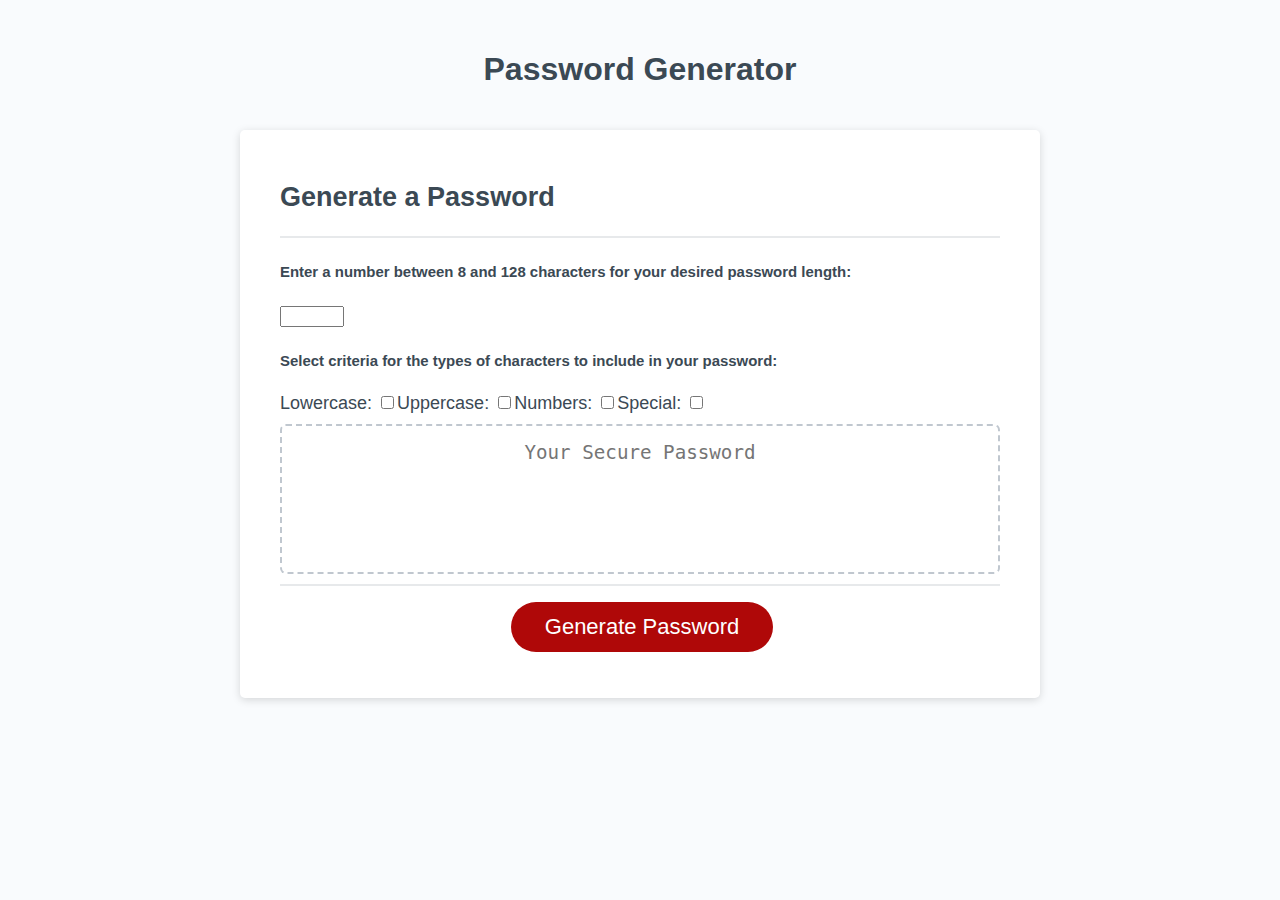
<file: index.html>
<!DOCTYPE html>
<html lang="en">
  <head>
    <meta charset="UTF-8" />
    <meta name="viewport" content="width=device-width, initial-scale=1.0" />
    <meta http-equiv="X-UA-Compatible" content="ie=edge" />
    <title>Password Generator</title>
    <link rel="stylesheet" href="style.css" />
  </head>
  <body>
    <div class="wrapper">
      <header>
        <h1>Password Generator</h1>
      </header>
      <div class="card">
        <div class="card-header">
          <h2>Generate a Password</h2>
        </div>
        <form id ="password-form">
          <div>
            <h5>Enter a number between 8 and 128 characters for your desired password length:</h5>
            <input type="number" name="password-length"  min="8" max="128"/>
          </div>
          <h5>Select criteria for the types of characters to include in your password:</h5>
          <div class="check-form">
            
              <div class="form-group">
                <label for="lowercase">Lowercase:</label>
                <input type="checkbox" name="lowercase" id="lowercase"/>
              </div>
              <div class="form-group">
                <label for="uppercase">Uppercase:</label>
                <input type="checkbox" name="uppercase" id="uppercase"/> 
              </div>
              <div class="form-group">
                <label for="numeric">Numbers:</label>
                <input type="checkbox" name="numeric" id="numeric"/>
              </div>
              <div class="form-group">
                <label for="special">Special:</label>
                <input type="checkbox" name="special" id="special"/>
              </div>
          </div>
          
        </form>
        <div class="card-body">
          <textarea
            readonly
            id="password"
            placeholder="Your Secure Password"
            aria-label="Generated Password"
          ></textarea>
        </div>
        <div class="card-footer">
          <button id="generate" class="btn">Generate Password</button>
        </div>
      </div>
    </div>
    <script src="script.js"></script>
  </body>
</html>
</file>
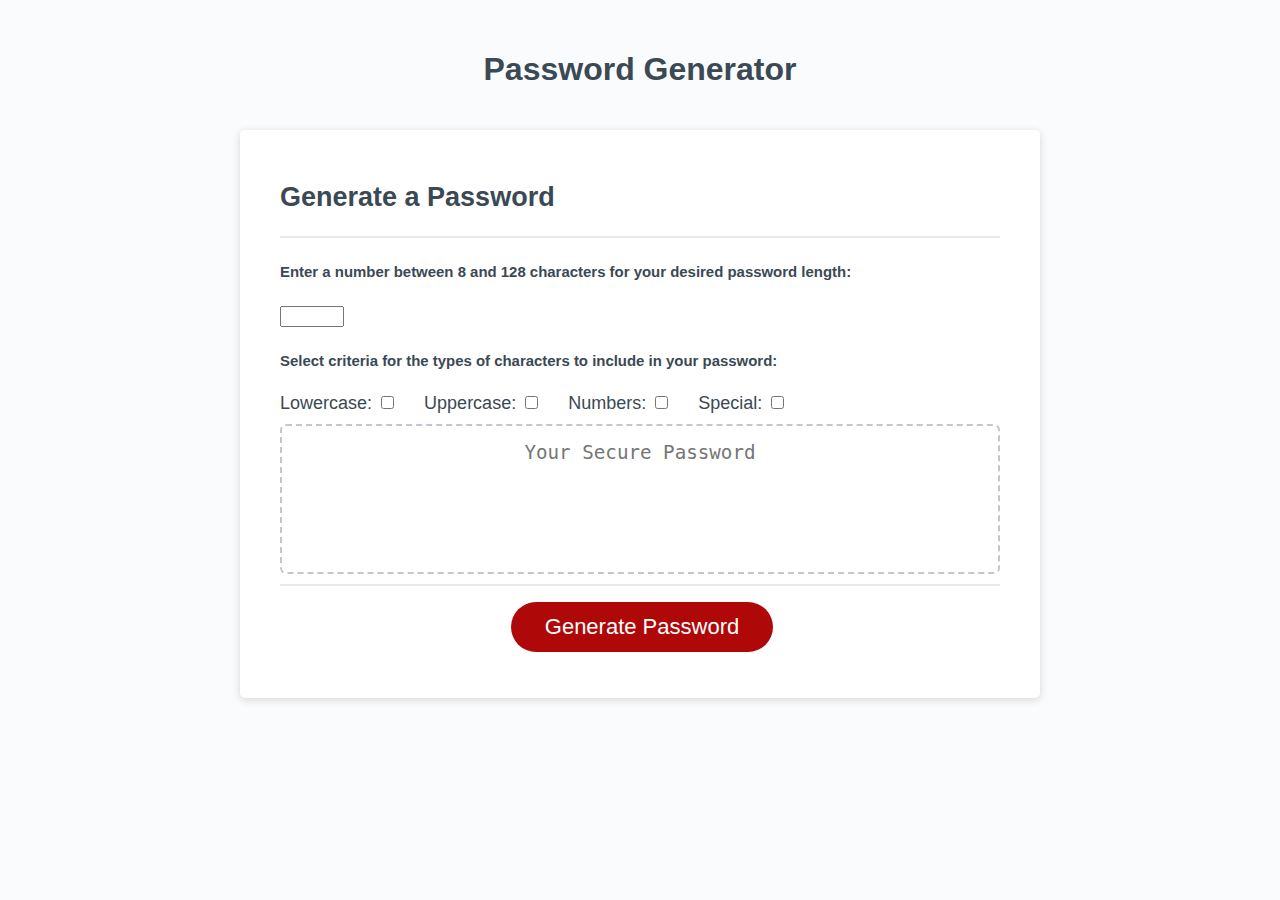
<file: Develop/index.html>
<!DOCTYPE html>
<html lang="en">
  <head>
    <meta charset="UTF-8" />
    <meta name="viewport" content="width=device-width, initial-scale=1.0" />
    <meta http-equiv="X-UA-Compatible" content="ie=edge" />
    <title>Password Generator</title>
    <link rel="stylesheet" href="style.css" />
  </head>
  <body>
    <div class="wrapper">
      <header>
        <h1>Password Generator</h1>
      </header>
      <div class="card">
        <div class="card-header">
          <h2>Generate a Password</h2>
        </div>
        <form id ="password-form">
          <div class=>
            <h5>Enter a number between 8 and 128 characters for your desired password length:</h5>
            <input type="number" name="password-length"  min="8" max="128"/>
          </div>
          <div class="form-group">
            <h5>Select criteria for the types of characters to include in your password:</h5>
            <label for="lowercase">Lowercase:</label>
            <input type="checkbox" name="lowercase" id="lowercase"/>
            <label for="uppercase">Uppercase:</label>
            <input type="checkbox" name="uppercase" id="uppercase"/>
            <label for="numeric">Numbers:</label>
            <input type="checkbox" name="numeric" id="numeric"/>
            <label for="special">Special:</label>
            <input type="checkbox" name="special" id="special"/>
          </div>
          
        </form>
        <div class="card-body">
          <textarea
            readonly
            id="password"
            placeholder="Your Secure Password"
            aria-label="Generated Password"
          ></textarea>
        </div>
        <div class="card-footer">
          <button id="generate" class="btn">Generate Password</button>
        </div>
      </div>
    </div>
    <script src="script.js"></script>
  </body>
</html>
</file>
<file: style.css>
*,
*::before,
*::after {
  box-sizing: border-box;
}

html,
body,
.wrapper {
  height: 100%;
  margin: 0;
  padding: 0;
}

body {
  font-family: sans-serif;
  background-color: #f9fbfd;
}

.wrapper {
  padding-top: 30px;
  padding-left: 20px;
  padding-right: 20px;
}

header {
  text-align: center;
  padding: 20px;
  padding-top: 0px;
  color: hsl(206, 17%, 28%);
}

.check-form {
 display: flex;
 flex-wrap: wrap;
}

.card {
  background-color: hsl(0, 0%, 100%);
  border-radius: 5px;
  border-width: 1px;
  box-shadow: rgba(0, 0, 0, 0.15) 0px 2px 8px 0px;
  color: hsl(206, 17%, 28%);
  font-size: 18px;
  margin: 0 auto;
  max-width: 800px;
  padding: 30px 40px;
}

.card-header::after {
  content: " ";
  display: block;
  width: 100%;
  background: #e7e9eb;
  height: 2px;
}

.card-body {
  min-height: 100px;
}

.card-footer {
  text-align: center;
}

.card-footer::before {
  content: " ";
  display: block;
  width: 100%;
  background: #e7e9eb;
  height: 2px;
}

.card-footer::after {
  content: " ";
  display: block;
  clear: both;
}

.btn {
  border: none;
  background-color: hsl(360, 91%, 36%);
  border-radius: 25px;
  box-shadow: rgba(0, 0, 0, 0.1) 0px 1px 6px 0px rgba(0, 0, 0, 0.2) 0px 1px 1px
    0px;
  color: hsl(0, 0%, 100%);
  display: inline-block;
  font-size: 22px;
  line-height: 22px;
  margin: 16px 16px 16px 20px;
  padding: 14px 34px;
  text-align: center;
  cursor: pointer;
}

button[disabled] {
  cursor: default;
  background: #c0c7cf;
}

.float-right {
  float: right;
}

#password {
  -webkit-appearance: none;
  -moz-appearance: none;
  appearance: none;
  border: none;
  display: block;
  width: 100%;
  padding-top: 15px;
  padding-left: 15px;
  padding-right: 15px;
  padding-bottom: 85px;
  font-size: 1.2rem;
  text-align: center;
  margin-top: 10px;
  margin-bottom: 10px;
  border: 2px dashed #c0c7cf;
  border-radius: 6px;
  resize: none;
  overflow: hidden;
}

@media (max-width: 690px) {
  .btn {
    font-size: 1rem;
    margin: 16px 0px 0px 0px;
    padding: 10px 15px;
  }

  #password {
    font-size: 1rem;
  }
}

@media (max-width: 500px) {
  .btn {
    font-size: 0.8rem;
  }  
}
</file>
<file: Develop/style.css>
*,
*::before,
*::after {
  box-sizing: border-box;
}

html,
body,
.wrapper {
  height: 100%;
  margin: 0;
  padding: 0;
}

body {
  font-family: sans-serif;
  background-color: #f9fbfd;
}

.wrapper {
  padding-top: 30px;
  padding-left: 20px;
  padding-right: 20px;
}

header {
  text-align: center;
  padding: 20px;
  padding-top: 0px;
  color: hsl(206, 17%, 28%);
}

.form-group input{
 border: 2px solid black;
 margin-right: 25px;
}

.card {
  background-color: hsl(0, 0%, 100%);
  border-radius: 5px;
  border-width: 1px;
  box-shadow: rgba(0, 0, 0, 0.15) 0px 2px 8px 0px;
  color: hsl(206, 17%, 28%);
  font-size: 18px;
  margin: 0 auto;
  max-width: 800px;
  padding: 30px 40px;
}

.card-header::after {
  content: " ";
  display: block;
  width: 100%;
  background: #e7e9eb;
  height: 2px;
}

.card-body {
  min-height: 100px;
}

.card-footer {
  text-align: center;
}

.card-footer::before {
  content: " ";
  display: block;
  width: 100%;
  background: #e7e9eb;
  height: 2px;
}

.card-footer::after {
  content: " ";
  display: block;
  clear: both;
}

.btn {
  border: none;
  background-color: hsl(360, 91%, 36%);
  border-radius: 25px;
  box-shadow: rgba(0, 0, 0, 0.1) 0px 1px 6px 0px rgba(0, 0, 0, 0.2) 0px 1px 1px
    0px;
  color: hsl(0, 0%, 100%);
  display: inline-block;
  font-size: 22px;
  line-height: 22px;
  margin: 16px 16px 16px 20px;
  padding: 14px 34px;
  text-align: center;
  cursor: pointer;
}

button[disabled] {
  cursor: default;
  background: #c0c7cf;
}

.float-right {
  float: right;
}

#password {
  -webkit-appearance: none;
  -moz-appearance: none;
  appearance: none;
  border: none;
  display: block;
  width: 100%;
  padding-top: 15px;
  padding-left: 15px;
  padding-right: 15px;
  padding-bottom: 85px;
  font-size: 1.2rem;
  text-align: center;
  margin-top: 10px;
  margin-bottom: 10px;
  border: 2px dashed #c0c7cf;
  border-radius: 6px;
  resize: none;
  overflow: hidden;
}

@media (max-width: 690px) {
  .btn {
    font-size: 1rem;
    margin: 16px 0px 0px 0px;
    padding: 10px 15px;
  }

  #password {
    font-size: 1rem;
  }
}

@media (max-width: 500px) {
  .btn {
    font-size: 0.8rem;
  }
}
</file>
